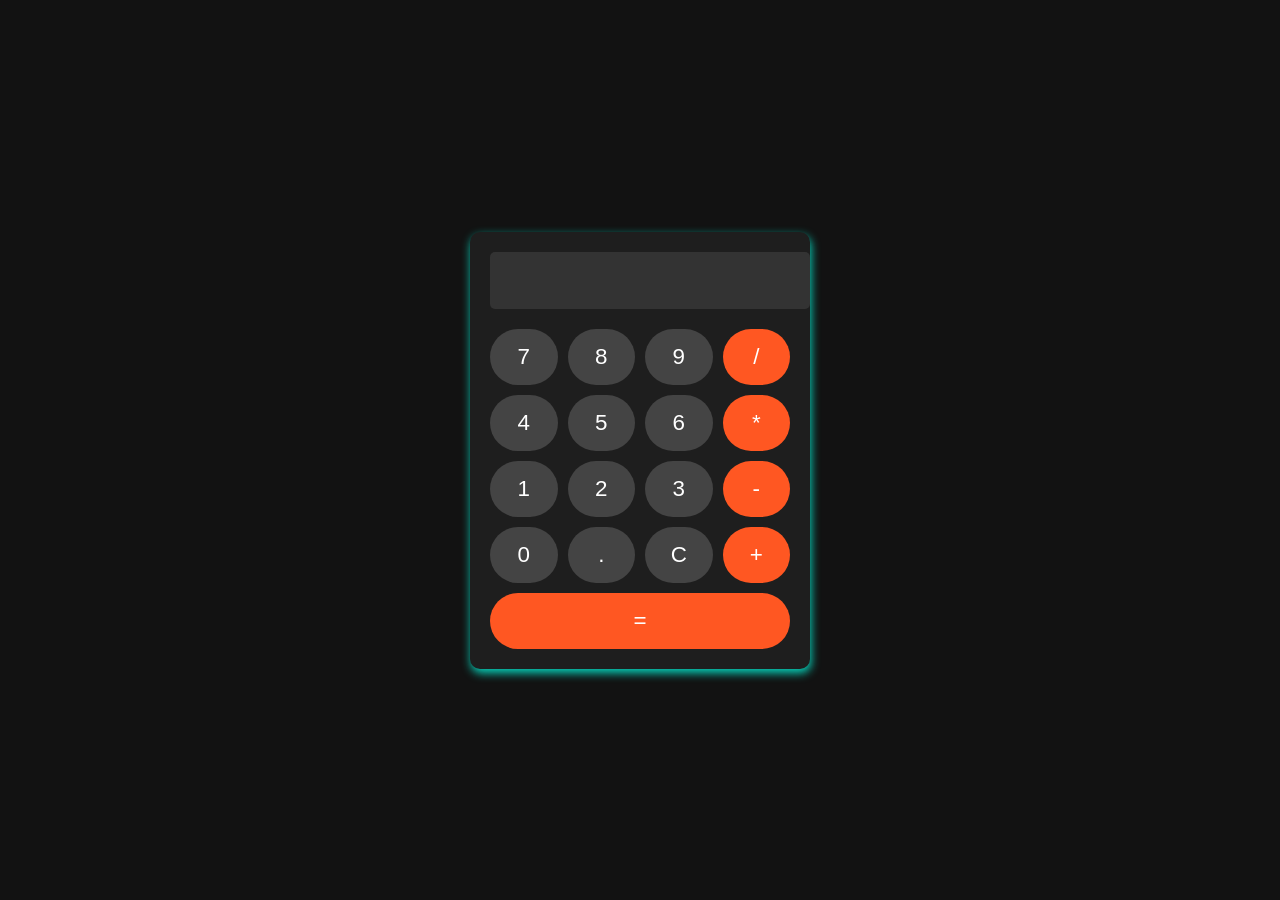
<file: calculator.html>
<!DOCTYPE html>
<html lang="en">
<head>
    <meta charset="UTF-8">
    <meta name="viewport" content="width=device-width, initial-scale=1.0">
    <title>Calculator</title>
    <style>
        body {
            font-family: Arial;
            background-color: #121212;
            color: #ffffff;
            display: flex;
            justify-content: center;
            align-items: center;
            height: 100vh;
            margin: 0;
        }
        .calculator {
            background-color: #1e1e1e;
            padding: 20px;
            border-radius: 10px;
            box-shadow: 1px 4px 10px rgba(5, 235, 208, 0.9);
            width: 300px;
        }
        .display {
            background-color: #333333;
            color: #ffffff;
            font-size: 2rem;
            border: none;
            border-radius: 5px;
            padding: 10px;
            text-align: right;
            margin-bottom: 20px;
            width: 100%;
        }
        .buttons {
            display: grid;
            grid-template-columns: repeat(4,1fr);
            gap: 10px;
        }
        .button {
            background-color: #444444;
            color: #ffffff;
            border: none;
            border-radius: 50px;
            padding: 15px;
            font-size: 1.4rem;
            cursor: pointer;
            transition: background-color 0.7s;
        }
        .button:hover {
            background-color: #8f0af5;
        }
        .button.operator {
            background-color: #ff5722;
        }
        .button.operator:hover {
            background-color: #084bf4;
        }
       
    </style>
</head>
<body>
    <div class="calculator">
        <input type="text" class="display" id="display">
        <div class="buttons">
            <button class="button" onclick="appendValue('7')">7</button>
            <button class="button" onclick="appendValue('8')">8</button>
            <button class="button" onclick="appendValue('9')">9</button>
            <button class="button operator" onclick="appendValue('/')">/</button>
            <button class="button" onclick="appendValue('4')">4</button>
            <button class="button" onclick="appendValue('5')">5</button>
            <button class="button" onclick="appendValue('6')">6</button>
            <button class="button operator" onclick="appendValue('*')">*</button>
            <button class="button" onclick="appendValue('1')">1</button>
            <button class="button" onclick="appendValue('2')">2</button>
            <button class="button" onclick="appendValue('3')">3</button>
            <button class="button operator" onclick="appendValue('-')">-</button>
            <button class="button" onclick="appendValue('0')">0</button>
            <button class="button" onclick="appendValue('.')">.</button>
            <button class="button" onclick="clearDisplay()">C</button>
            <button class="button operator" onclick="appendValue('+')">+</button>
            <button class="button operator" style="grid-column: span 4;" onclick="calculateResult()">=</button>
        </div>
    </div>

    <script>
        const display = document.getElementById('display');

        function appendValue(value) {
            display.value += value;
        }

        function clearDisplay() {
            display.value = '';
        }

        function calculateResult() {
            try {
                display.value = eval(display.value);
            } catch {
                display.value = 'Error';
            }
        }
    </script>
</body>
</html>
</file>
